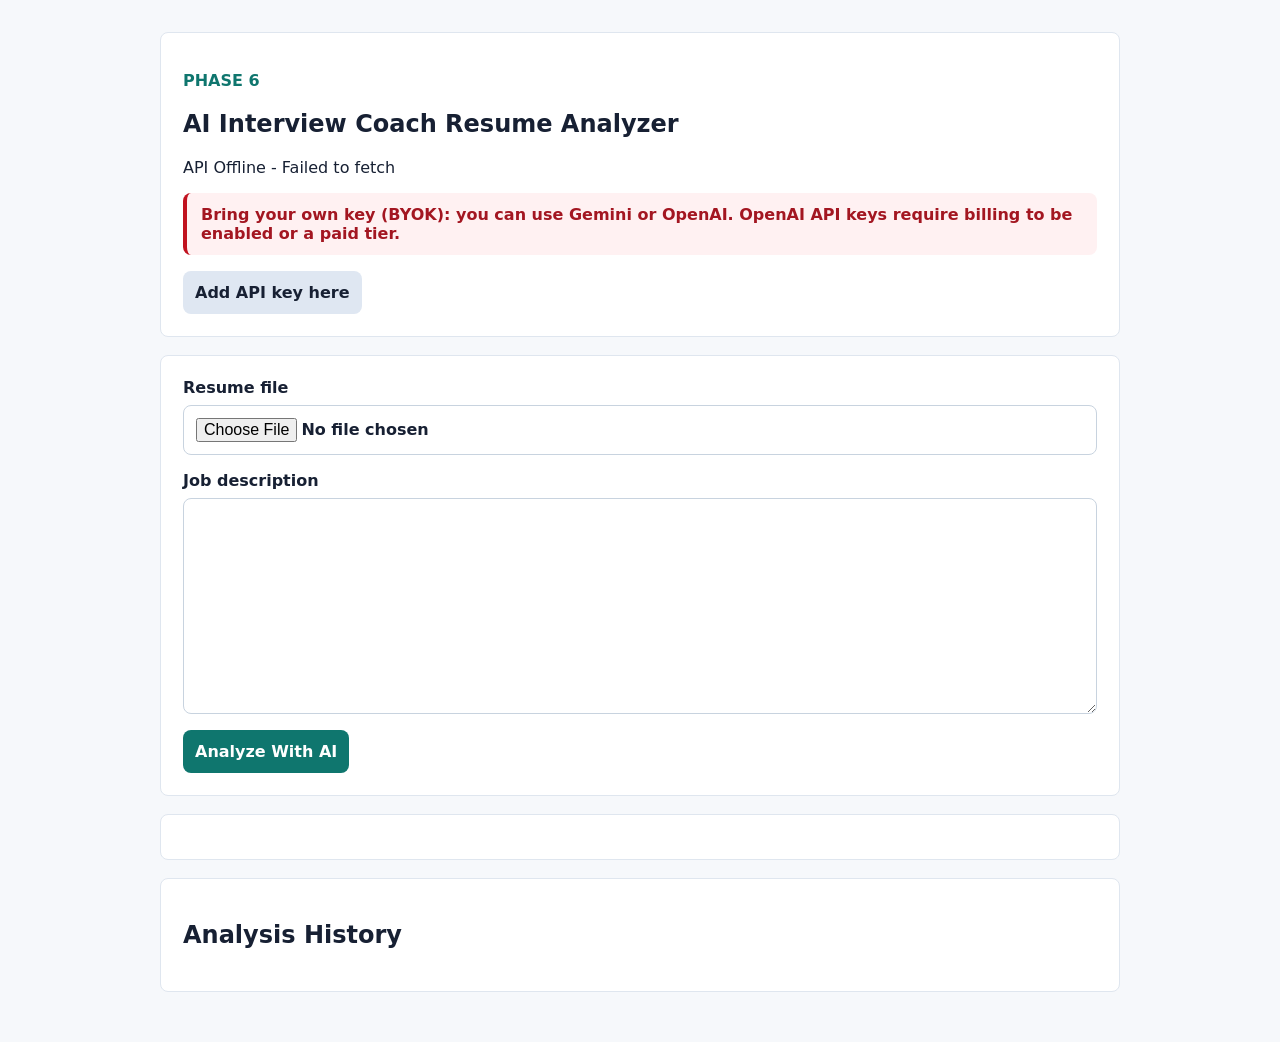
<file: frontend/index.html>
<!doctype html>
<html lang="en">
  <head>
    <meta charset="UTF-8" />
    <meta name="viewport" content="width=device-width, initial-scale=1.0" />
    <title>Phase 6 AI Resume Analyzer</title>
    <link rel="stylesheet" href="styles.css" />
  </head>
  <body>
    <main>
      <section>
        <p class="eyebrow">Phase 6</p>
        <h1>AI Interview Coach Resume Analyzer</h1>
        <p id="status">Checking API...</p>
        <p class="notice" role="note">
          Bring your own key (BYOK): you can use Gemini or OpenAI.
          OpenAI API keys require billing to be enabled or a paid tier.
        </p>
        <div class="hero-actions">
          <button type="button" class="secondary" data-href="settings.html">Add API key here</button>
        </div>
      </section>
      <form id="form">
        <label>Resume file <input name="resume" type="file" accept=".txt,.pdf" required /></label>
        <label>Job description <textarea name="job_description" rows="10" required></textarea></label>
        <button>Analyze With AI</button>
      </form>
      <section id="result"></section>
      <section>
        <h2>Analysis History</h2>
        <div id="history"></div>
      </section>
    </main>
    <script src="app.js"></script>
  </body>
</html>
</file>
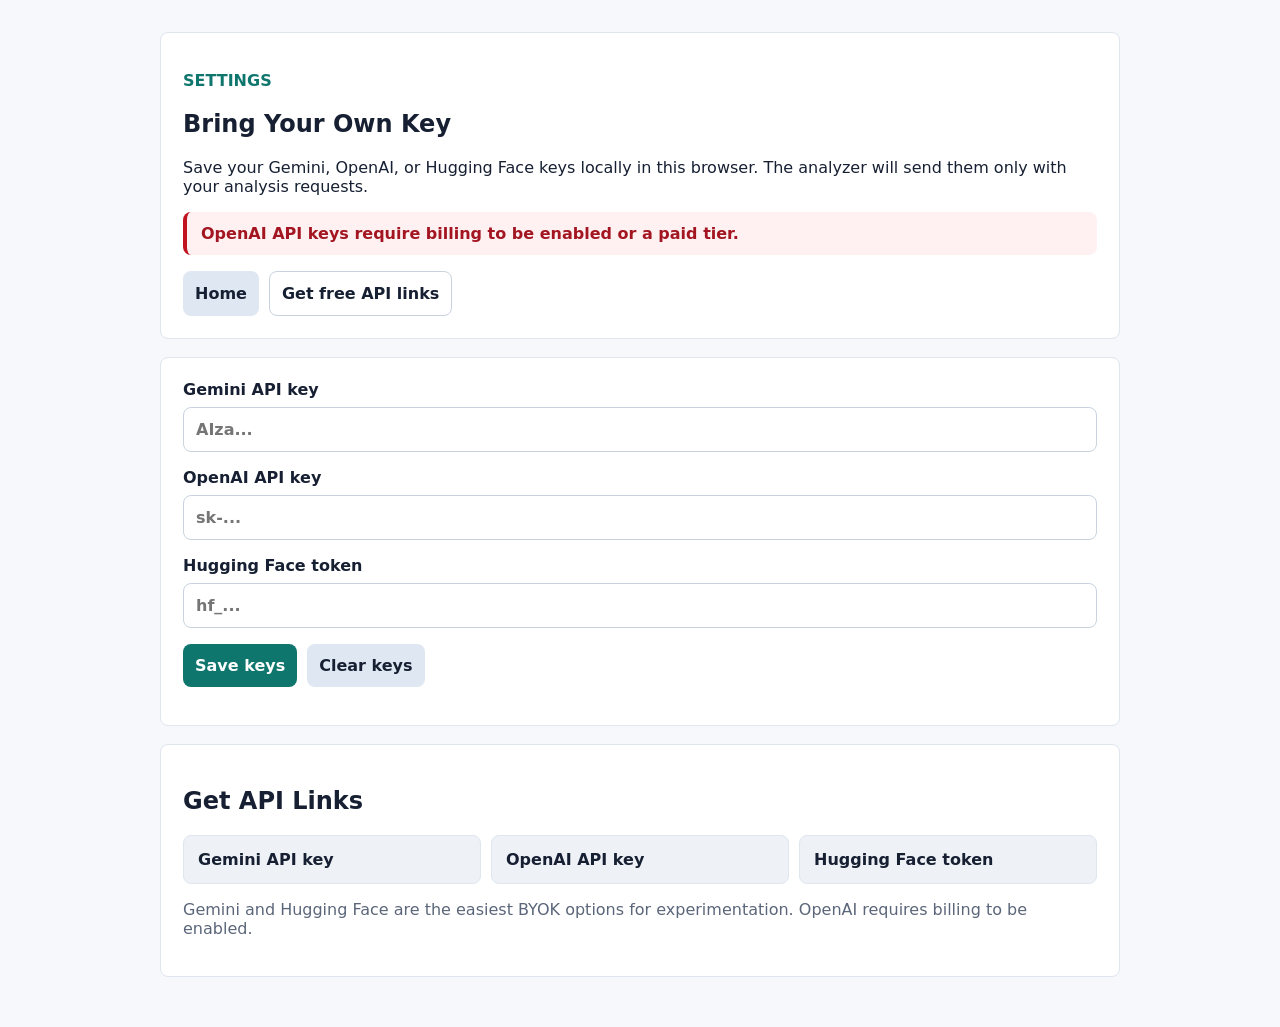
<file: frontend/settings.html>
<!doctype html>
<html lang="en">
  <head>
    <meta charset="UTF-8" />
    <meta name="viewport" content="width=device-width, initial-scale=1.0" />
    <title>API Keys - Phase 6 AI Resume Analyzer</title>
    <link rel="stylesheet" href="styles.css" />
  </head>
  <body>
    <main>
      <section>
        <p class="eyebrow">Settings</p>
        <h1>Bring Your Own Key</h1>
        <p>
          Save your Gemini, OpenAI, or Hugging Face keys locally in this browser.
          The analyzer will send them only with your analysis requests.
        </p>
        <p class="notice" role="note">
          OpenAI API keys require billing to be enabled or a paid tier.
        </p>
        <div class="hero-actions">
          <button type="button" class="secondary" data-href="index.html">Home</button>
          <button type="button" class="ghost" data-href="#get-keys">Get free API links</button>
        </div>
      </section>

      <form id="api-keys-form">
        <label>
          Gemini API key
          <input name="gemini_api_key" type="password" placeholder="AIza..." autocomplete="off" />
        </label>
        <label>
          OpenAI API key
          <input name="openai_api_key" type="password" placeholder="sk-..." autocomplete="off" />
        </label>
        <label>
          Hugging Face token
          <input name="hf_token" type="password" placeholder="hf_..." autocomplete="off" />
        </label>
        <div class="hero-actions">
          <button type="submit">Save keys</button>
          <button type="button" class="secondary" id="clear-keys">Clear keys</button>
        </div>
        <p id="saved-status" class="muted"></p>
      </form>

      <section id="get-keys">
        <h2>Get API Links</h2>
        <div class="link-grid">
          <button type="button" data-url="https://aistudio.google.com/app/apikey">Gemini API key</button>
          <button type="button" data-url="https://platform.openai.com/api-keys">OpenAI API key</button>
          <button type="button" data-url="https://huggingface.co/settings/tokens">Hugging Face token</button>
        </div>
        <p class="muted">
          Gemini and Hugging Face are the easiest BYOK options for experimentation.
          OpenAI requires billing to be enabled.
        </p>
      </section>
    </main>
    <script src="settings.js"></script>
  </body>
</html>
</file>
<file: frontend/styles.css>
body {
  margin: 0;
  background: #f6f8fb;
  color: #172033;
  font-family: Inter, system-ui, sans-serif;
}

main {
  max-width: 960px;
  margin: 0 auto;
  padding: 32px;
}

section,
form {
  background: white;
  border: 1px solid #dfe6ef;
  border-radius: 8px;
  margin-bottom: 18px;
  padding: 22px;
}

.eyebrow {
  color: #0f766e;
  font-weight: 800;
  text-transform: uppercase;
}

.notice {
  border-left: 4px solid #c1121f;
  color: #a31621;
  background: #fff1f2;
  border-radius: 8px;
  margin-top: 14px;
  padding: 12px 14px;
  font-weight: 700;
}

label {
  display: grid;
  gap: 8px;
  margin-bottom: 16px;
  font-weight: 700;
}

input,
textarea,
button {
  border: 1px solid #c8d3df;
  border-radius: 8px;
  font: inherit;
  padding: 12px;
}

button {
  border: 0;
  background: #0f766e;
  color: white;
  cursor: pointer;
  font-weight: 800;
}

button.secondary,
a.button {
  background: #dfe7f2;
  color: #172033;
  text-decoration: none;
  display: inline-flex;
  align-items: center;
  justify-content: center;
}

button.ghost,
a.button.ghost {
  background: transparent;
  border: 1px solid #c8d3df;
  color: #172033;
}

.hero-actions {
  display: flex;
  flex-wrap: wrap;
  gap: 10px;
  margin-top: 14px;
}

.muted {
  color: #5b667a;
}

.link-grid {
  display: grid;
  gap: 10px;
  grid-template-columns: repeat(auto-fit, minmax(220px, 1fr));
}

.link-grid button {
  background: #eef2f7;
  border: 1px solid #dfe6ef;
  border-radius: 8px;
  color: #172033;
  padding: 14px;
  text-align: left;
  font-weight: 800;
}

.history-row {
  display: flex;
  justify-content: space-between;
  border-bottom: 1px solid #e4ebf3;
  padding: 10px 0;
}

ul {
  display: flex;
  flex-wrap: wrap;
  gap: 8px;
  padding: 0;
  list-style: none;
}

li,
.metric {
  background: #eef2f7;
  border-radius: 999px;
  display: inline-block;
  margin: 5px;
  padding: 7px 10px;
}

.question-list {
  display: grid;
  gap: 12px;
}

.question-card {
  border: 1px solid #dfe6ef;
  border-radius: 8px;
  padding: 14px;
}

.question-card ul {
  margin-top: 10px;
}
</file>
